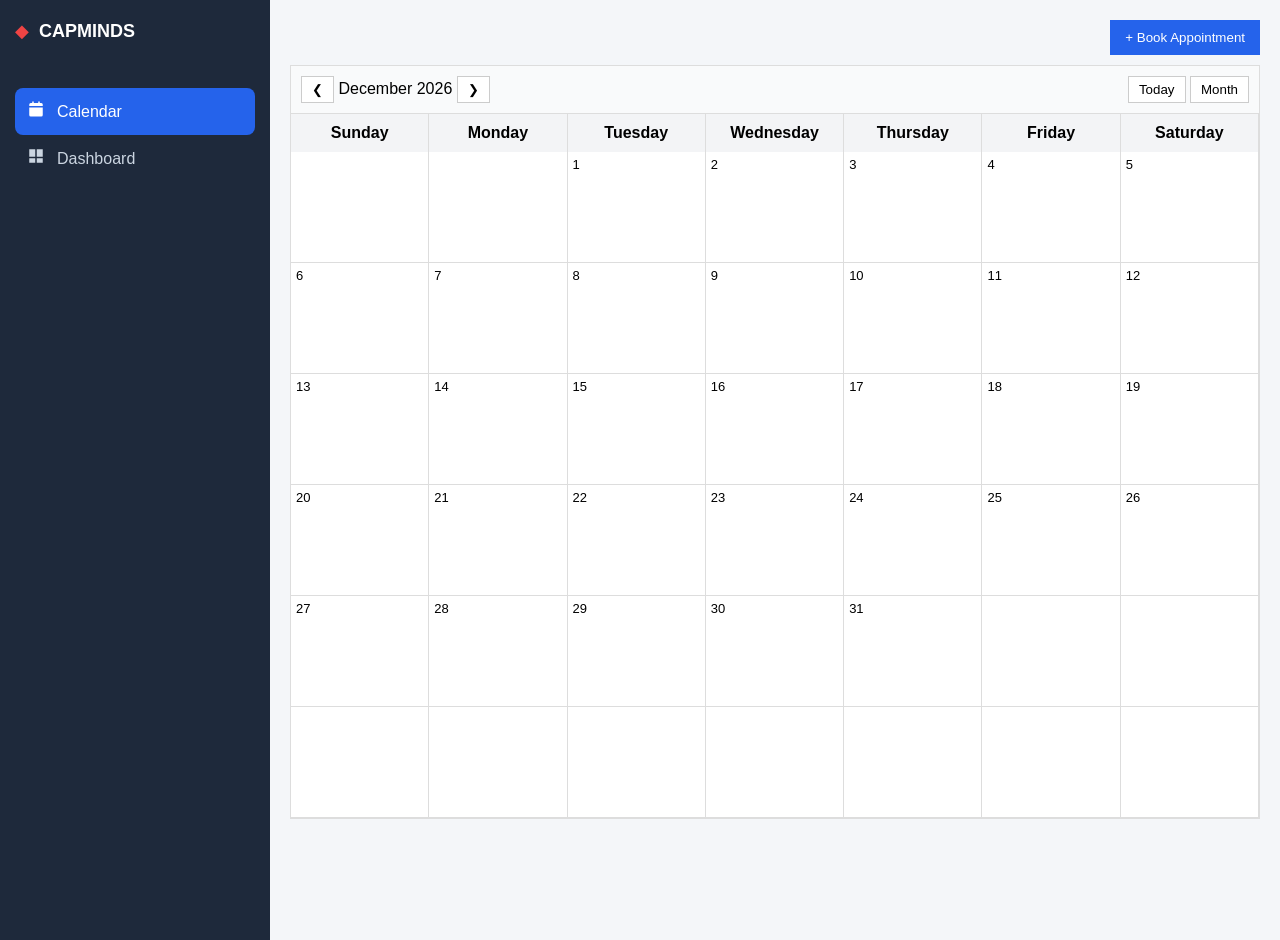
<file: index.html>
<!DOCTYPE html>
<html>
<head>
  <title>Calendar</title>
  <link rel="stylesheet" href="css/style.css">
</head>

<body>

<!-- Sidebar -->
<div class="sidebar">

  <div class="logo">
    <span class="logo-icon">◆</span>
    <span class="logo-text">CAPMINDS</span>
  </div>
<ul class="menu">

  <!-- Calendar -->
  <li onclick="location.href='index.html'" class="active">
    <span class="icon">
      <svg width="18" height="18" viewBox="0 0 24 24" fill="currentColor">
        <path d="M7 2v2H5a2 2 0 0 0-2 2v2h18V6a2 2 0 0 0-2-2h-2V2h-2v2H9V2H7zm14 8H3v10a2 2 0 0 0 2 2h14a2 2 0 0 0 2-2V10z"/>
      </svg>
    </span>
    <span>Calendar</span>
  </li>

  <!-- Dashboard -->
  <li onclick="location.href='dashboard.html'">
    <span class="icon">
      <svg width="18" height="18" viewBox="0 0 24 24" fill="currentColor">
        <path d="M3 13h8V3H3v10zm10 8h8v-6h-8v6zM3 21h8v-6H3v6zm10-8h8V3h-8v10z"/>
      </svg>
    </span>
    <span>Dashboard</span>
  </li>

</ul>

</div>

<!-- Main -->
<div class="main">

  <div class="topbar">
    <button id="openModal" class="primary-btn">+ Book Appointment</button>
  </div>

  <!-- Calendar -->
  <div class="calendar-container">

    <div class="calendar-top">
      <div>
        <button onclick="prevMonth()">❮</button>
        <span id="monthYear"></span>
        <button onclick="nextMonth()">❯</button>
      </div>

      <div>
        <button>Today</button>
        <button>Month</button>
      </div>
    </div>

    <div class="week-header">
      <div>Sunday</div>
      <div>Monday</div>
      <div>Tuesday</div>
      <div>Wednesday</div>
      <div>Thursday</div>
      <div>Friday</div>
      <div>Saturday</div>
    </div>

    <div id="calendarGrid" class="calendar-grid"></div>

  </div>
</div>

<!-- Modal -->
<div class="modal" id="modal">
  <div class="modal-box">

    <div class="modal-header">
      <h3>Schedule Appointment</h3>
      <span id="closeModal">✖</span>
    </div>

    <form id="form" class="form-grid">
      <input id="patient" placeholder="Patient Name" required>
      <input id="doctor" placeholder="Doctor Name" required>
      <input id="hospital" placeholder="Hospital Name" required>
      <input id="specialty" placeholder="Specialty" required>
      <input type="date" id="date" required>
      <input type="time" id="time" required>
      <textarea id="reason" placeholder="Reason"></textarea>

      <div class="modal-actions">
        <button type="button" id="closeModal2">Cancel</button>
        <button type="submit">Save</button>
      </div>
    </form>

  </div>
</div>

<script src="js/modal.js"></script>
<script src="js/app.js"></script>
<script src="js/calendar.js"></script>

</body>
</html>
</file>
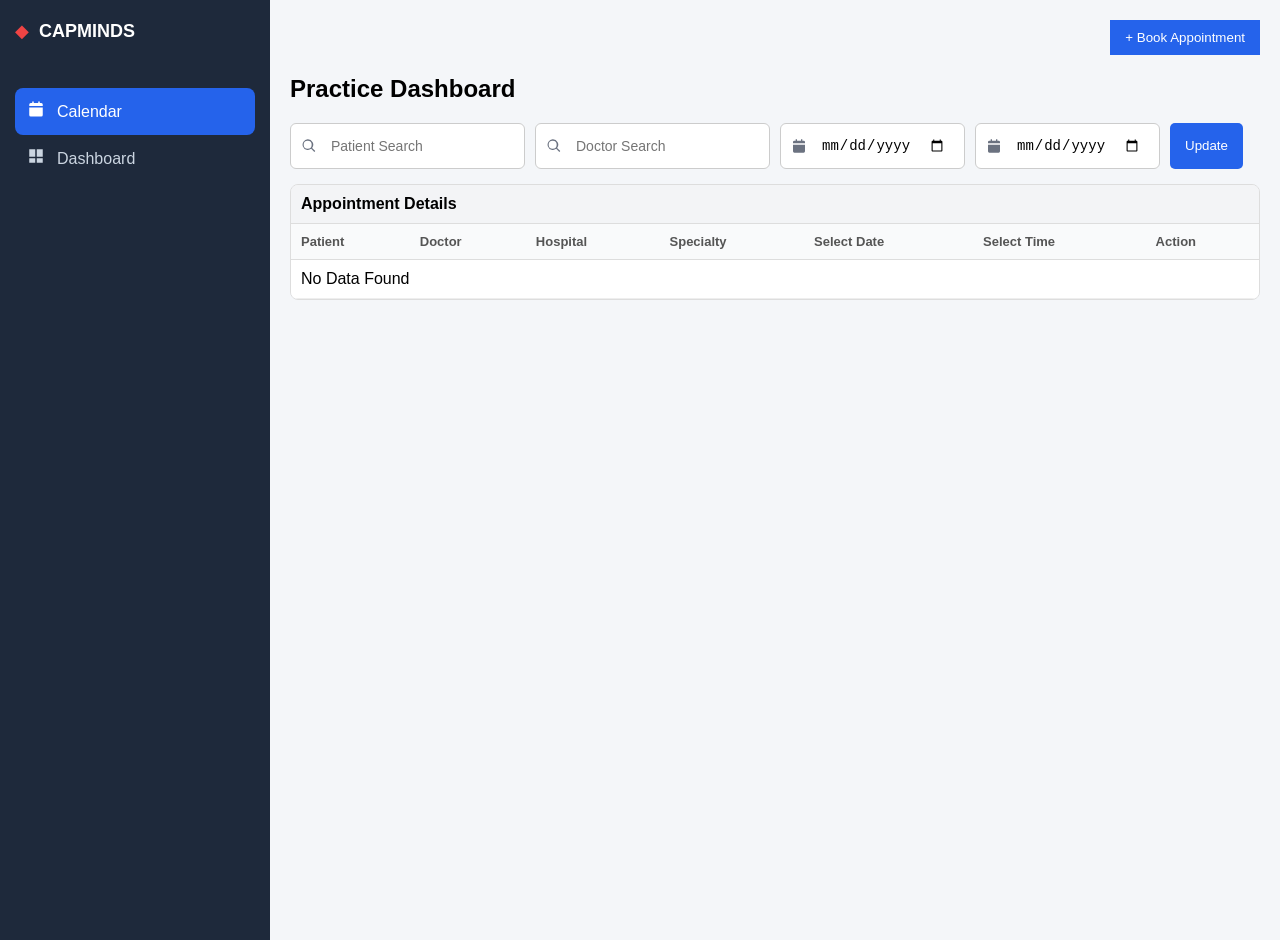
<file: dashboard.html>
<!DOCTYPE html>
<html>
<head>
  <title>Dashboard</title>
  <link rel="stylesheet" href="css/style.css">
</head>

<body>

<!-- Sidebar -->
<div class="sidebar">

  <div class="logo">
    <span class="logo-icon">◆</span>
    <span class="logo-text">CAPMINDS</span>
  </div>

 <ul class="menu">

  <!-- Calendar -->
  <li onclick="location.href='index.html'" class="active">
    <span class="icon">
      <svg width="18" height="18" viewBox="0 0 24 24" fill="currentColor">
        <path d="M7 2v2H5a2 2 0 0 0-2 2v2h18V6a2 2 0 0 0-2-2h-2V2h-2v2H9V2H7zm14 8H3v10a2 2 0 0 0 2 2h14a2 2 0 0 0 2-2V10z"/>
      </svg>
    </span>
    <span>Calendar</span>
  </li>

  <!-- Dashboard -->
  <li onclick="location.href='dashboard.html'">
    <span class="icon">
      <svg width="18" height="18" viewBox="0 0 24 24" fill="currentColor">
        <path d="M3 13h8V3H3v10zm10 8h8v-6h-8v6zM3 21h8v-6H3v6zm10-8h8V3h-8v10z"/>
      </svg>
    </span>
    <span>Dashboard</span>
  </li>

</ul>
</div>

<!-- Main -->
<div class="main">

  <div class="topbar">
    <button onclick="location.href='index.html'" class="primary-btn">+ Book Appointment</button>
  </div>

  <div class="card">

    <h2>Practice Dashboard</h2>

    <!-- Filters Row -->
   <div class="filters">

  <!-- Patient Search -->
  <div class="input-icon">
    <svg viewBox="0 0 24 24">
      <path d="M10 2a8 8 0 105.293 14.293l4.707 4.707 1.414-1.414-4.707-4.707A8 8 0 0010 2zm0 2a6 6 0 110 12 6 6 0 010-12z"/>
    </svg>
    <input id="searchPatient" placeholder="Patient Search">
  </div>

  <!-- Doctor Search -->
  <div class="input-icon">
    <svg viewBox="0 0 24 24">
      <path d="M10 2a8 8 0 105.293 14.293l4.707 4.707 1.414-1.414-4.707-4.707A8 8 0 0010 2zm0 2a6 6 0 110 12 6 6 0 010-12z"/>
    </svg>
    <input id="searchDoctor" placeholder="Doctor Search">
  </div>

  <!-- From Date -->
  <div class="input-icon">
    <svg viewBox="0 0 24 24">
      <path d="M7 2v2H5a2 2 0 00-2 2v2h18V6a2 2 0 00-2-2h-2V2h-2v2H9V2H7zm14 8H3v10a2 2 0 002 2h14a2 2 0 002-2V10z"/>
    </svg>
    <input type="date" id="fromDate">
  </div>

  <!-- To Date -->
  <div class="input-icon">
    <svg viewBox="0 0 24 24">
      <path d="M7 2v2H5a2 2 0 00-2 2v2h18V6a2 2 0 00-2-2h-2V2h-2v2H9V2H7zm14 8H3v10a2 2 0 002 2h14a2 2 0 002-2V10z"/>
    </svg>
    <input type="date" id="toDate">
  </div>

  <button class="update-btn" onclick="applyFilter()">Update</button>

</div>

    <!-- Table -->
    <div class="table-card">

      <div class="table-title">Appointment Details</div>

      <table>
        <thead>
          <tr>
            <th>Patient</th>
            <th>Doctor</th>
            <th>Hospital</th>
            <th>Specialty</th>
            <th>Select Date</th>
            <th>Select Time</th>
            <th>Action</th>
          </tr>
        </thead>

        <tbody id="tableBody"></tbody>
      </table>

    </div>

  </div>

</div>

<script src="js/dashboard.js"></script>

</body>
</html>
</file>
<file: css/style.css>
body {
  display: flex;
  margin: 0;
  font-family: Arial;
  background: #f4f6f9;
}

.sidebar {
  width: 240px;
  background: #1e293b;
  color: #cbd5e1;
  height: 100vh;
  padding: 20px 15px;
  display: flex;
  flex-direction: column;
}

/* Logo */
.logo {
  display: flex;
  align-items: center;
  gap: 10px;
  margin-bottom: 30px;
}

.logo-icon {
  color: #ef4444;
  font-size: 18px;
}

.logo-text {
  font-weight: bold;
  color: white;
  font-size: 18px;
}

/* Menu */
.menu {
  list-style: none;
  padding: 0;
}

.menu li {
  display: flex;
  align-items: center;
  gap: 12px;
  padding: 12px;
  border-radius: 8px;
  cursor: pointer;
  transition: 0.2s;
}

/* Icon */
.icon {
  font-size: 18px;
}

/* Hover */
.menu li:hover {
  background: #334155;
  color: white;
}

/* Active */
.menu li.active {
  background: #2563eb;
  color: white;
}

/* Main */
.main {
  flex: 1;
  padding: 20px;
}

/* Top Button */
.topbar {
  display: flex;
  justify-content: flex-end;
  margin-bottom: 10px;
}

.primary-btn {
  background: #2563eb;
  color: white;
  padding: 10px 15px;
  border: none;
}

/* Calendar Container */
.calendar-container {
  background: white;
  border: 1px solid #ddd;
}

/* Top */
.calendar-top {
  display: flex;
  justify-content: space-between;
  padding: 10px;
  border-bottom: 1px solid #ddd;
  background: #f9fafb;
}

.calendar-top button {
  border: 1px solid #ccc;
  background: white;
  padding: 5px 10px;
}

/* Week Header */
.week-header {
  display: grid;
  grid-template-columns: repeat(7, 1fr);
  background: #f3f4f6;
}

.week-header div {
  padding: 10px;
  text-align: center;
  border-right: 1px solid #ddd;
  font-weight: bold;
}

/* Grid */
.calendar-grid {
  display: grid;
  grid-template-columns: repeat(7, 1fr);
}

/* Day Cell */
.day {
  height: 100px;
  border-right: 1px solid #ddd;
  border-bottom: 1px solid #ddd;
  padding: 5px;
}

.day-number {
  font-size: 13px;
}

/* Event */
.event {
  background: #22c55e;
  color: white;
  font-size: 11px;
  margin-top: 5px;
  padding: 2px;
}

/* Modal */
.modal {
  display: none;
  position: fixed;
  width: 100%;
  height: 100%;
  background: rgba(0,0,0,0.4);
}

.modal-box {
  background: white;
  width: 450px;
  margin: 80px auto;
  padding: 20px;
}

.form-grid {
  display: grid;
  grid-template-columns: 1fr 1fr;
  gap: 10px;
}

textarea {
  grid-column: span 2;
}

.modal-actions {
  grid-column: span 2;
  text-align: right;
}


/* Dashboard Filters */
.filters {
  display: flex;
  gap: 10px;
  margin: 15px 0;
}

.filters input {
  padding: 8px;
  border: 1px solid #ccc;
  border-radius: 5px;
}

.update-btn {
  background: #2563eb;
  color: white;
  border: none;
  padding: 8px 15px;
  border-radius: 5px;
}

/* Table Card */
.table-card {
  border: 1px solid #ddd;
  border-radius: 8px;
  overflow: hidden;
}

/* Table Title */
.table-title {
  padding: 10px;
  background: #f3f4f6;
  font-weight: bold;
  border-bottom: 1px solid #ddd;
}

/* Table */
table {
  width: 100%;
  border-collapse: collapse;
  background: white;
}

thead {
  background: #f9fafb;
}

th {
  text-align: left;
  padding: 10px;
  font-size: 13px;
  color: #555;
  border-bottom: 1px solid #ddd;
}

td {
  padding: 10px;
  border-bottom: 1px solid #eee;
}

/* Links (Blue like Figma) */
.link {
  color: #2563eb;
  cursor: pointer;
}

/* Action Icons */
.action-btn {
  cursor: pointer;
  margin-right: 10px;
  font-size: 14px;
}

.edit {
  color: #2563eb;
}

.delete {
  color: red;
}


/* Input with icon */
.input-icon {
  display: flex;
  align-items: center;
  border: 1px solid #ccc;
  padding: 5px 10px;
  border-radius: 6px;
  background: white;
}

.input-icon svg {
  width: 16px;
  height: 16px;
  fill: #6b7280;
  margin-right: 6px;
}

.input-icon input {
  border: none;
  outline: none;
  font-size: 14px;
}

/* Filters layout */
.filters {
  display: flex;
  gap: 10px;
  flex-wrap: wrap;
}

/* Action buttons */
.action-btn {
  display: inline-flex;
  align-items: center;
  justify-content: center;
  cursor: pointer;
  margin-right: 10px;
  padding: 6px;
  border-radius: 6px;
  transition: 0.2s;
}

/* SVG size */
.action-btn svg {
  width: 16px;
  height: 16px;
}

/* Edit */
.edit svg {
  fill: #2563eb;
}

/* Delete */
.delete svg {
  fill: #ef4444;
}

/* Hover effects */
.edit:hover {
  background: #dbeafe;
}

.delete:hover {
  background: #fee2e2;
}
</file>
